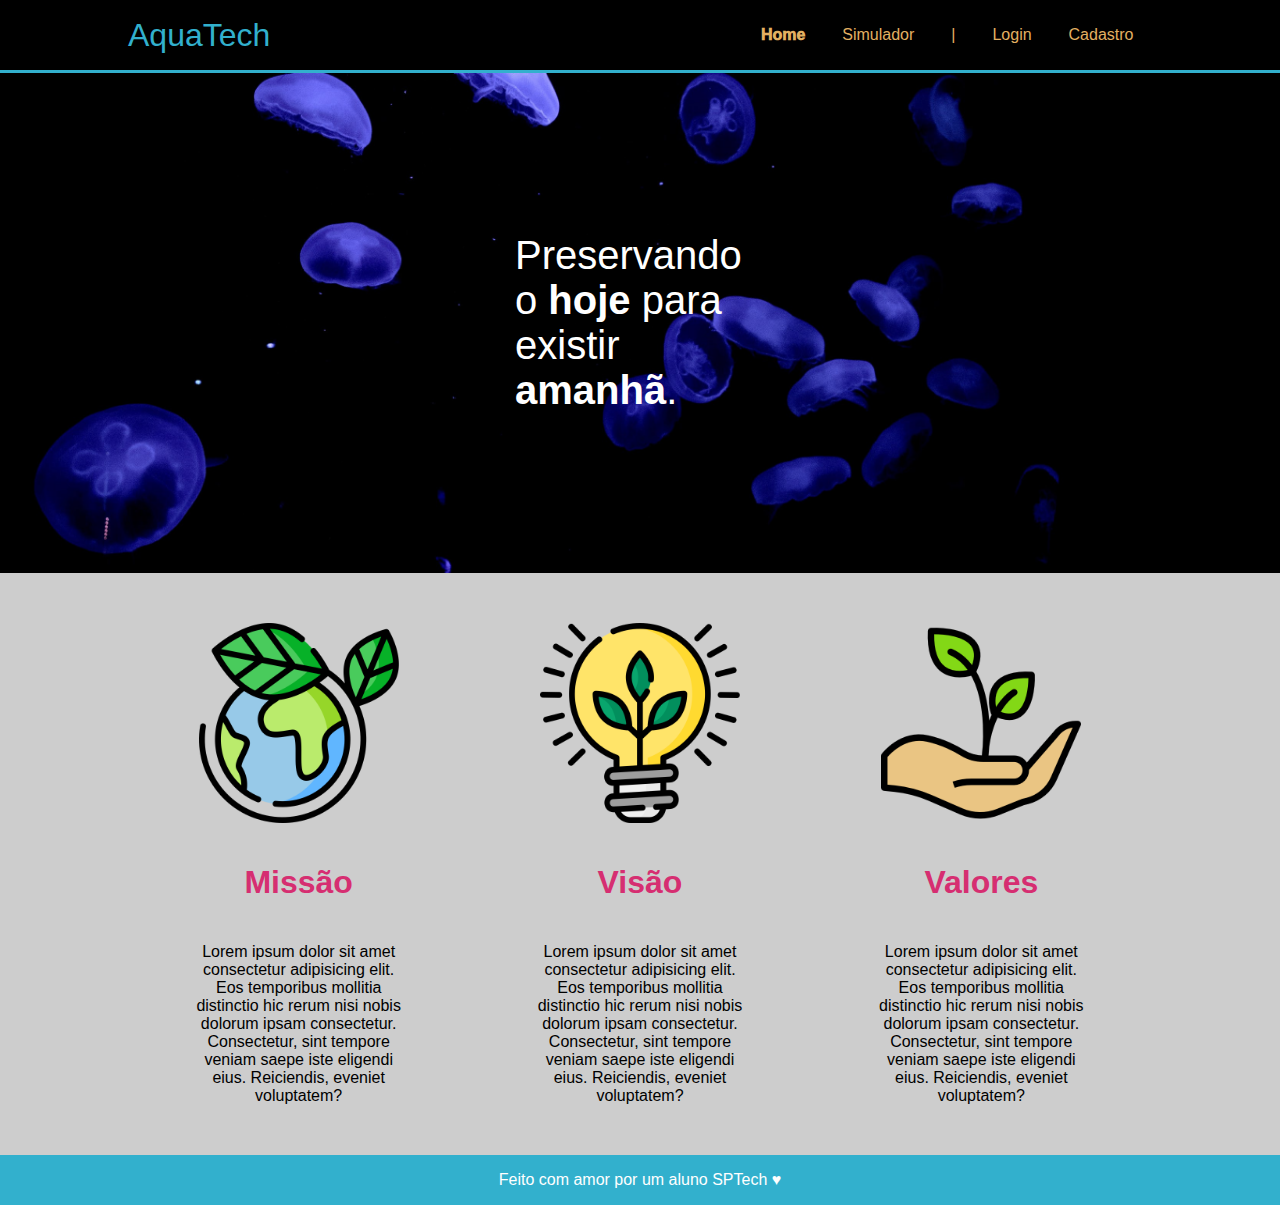
<file: index.html>
<!DOCTYPE html>
<html lang="pt-br">

<head>
    <meta charset="UTF-8">
    <meta http-equiv="X-UA-Compatible" content="IE=edge">
    <meta name="viewport" content="width=device-width, initial-scale=1.0">
    <link rel="stylesheet" href="css/style.css">
    <title>AcquaTec</title>
</head>

<body>
    <div class="header">
        <div class="container">
            <h1 id="title">AquaTech</h1>
            <ul id="buttonsHeader">
                <li><a href="#"><b>Home</b></a></li>
                <li><a href="https://google.com">Simulador</a></li>
                <li>|</li>
                <li><a href="html/login.html">Login</a></li>
                <li><a href="html/cadastro.html">Cadastro</a></li>
            </ul>
        </div>
    </div>
    <div class="banner">
        <div class="container">
            <p id="textBanner">Preservando o <span>hoje</span> para existir <span>amanhã</span>.</p>
        </div>
    </div>
    <div class="social">
        <div class="container">
            <div class="card">
                <img src="img/planet-earth_color.png" alt="">
                <h1>Missão</h1>
                <p>Lorem ipsum dolor sit amet consectetur adipisicing elit. Eos temporibus mollitia distinctio hic rerum
                    nisi nobis dolorum ipsam consectetur. Consectetur, sint tempore veniam saepe iste eligendi eius.
                    Reiciendis, eveniet voluptatem?</p>
            </div>
            <div class="card">
                <img src="img/lightbulb_color.png" alt="">
                <h1>Visão</h1>
                <p>Lorem ipsum dolor sit amet consectetur adipisicing elit. Eos temporibus mollitia distinctio hic rerum
                    nisi nobis dolorum ipsam consectetur. Consectetur, sint tempore veniam saepe iste eligendi eius.
                    Reiciendis, eveniet voluptatem?</p>
            </div>
            <div class="card">
                <img src="img/growth_color.png" alt="">
                <h1>Valores</h1>
                <p>Lorem ipsum dolor sit amet consectetur adipisicing elit. Eos temporibus mollitia distinctio hic rerum
                    nisi nobis dolorum ipsam consectetur. Consectetur, sint tempore veniam saepe iste eligendi eius.
                    Reiciendis, eveniet voluptatem?</p>
            </div>
        </div>
    </div>
    <div class="footer">
        <div class="container">
        <p>Feito com amor por um aluno SPTech &hearts;</p>
    </div>
    </div>

</body>

</html>
</file>
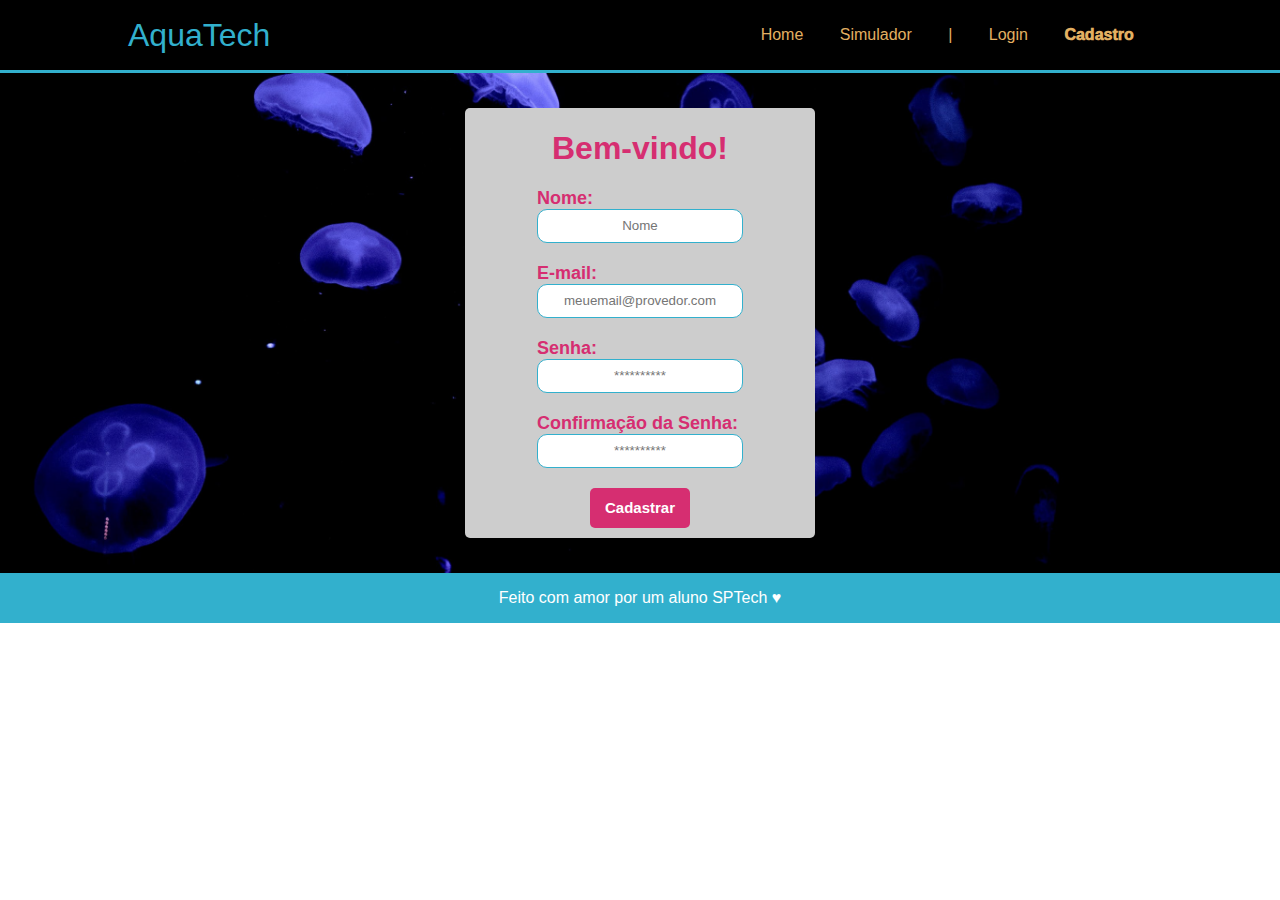
<file: html/cadastro.html>
<!DOCTYPE html>
<html lang="pt-br">

<head>
    <meta charset="UTF-8">
    <meta http-equiv="X-UA-Compatible" content="IE=edge">
    <meta name="viewport" content="width=device-width, initial-scale=1.0">
    <link rel="stylesheet" href="../css/style.css">
    <link rel="stylesheet" href="../css/style-form.css">
    <title>Cadastro</title>
</head>

<body>
    <div class="header">
        <div class="container">
            <h1 id="title">AquaTech</h1>
            <ul id="buttonsHeader">
                <li><a href="../index.html">Home</a></li>
                <li><a href="https://google.com">Simulador</a></li>
                <li>|</li>
                <li><a href="login.html">Login</a></li>
                <li><a href="#"><b>Cadastro</b></a></li>
            </ul>
        </div>
    </div>
    <div class="banner">
        <div class="container">
            <div class="form">
                <h1>Bem-vindo!</h1>
                <div class="campoIpt">
                    <h1 class="label">Nome:</h1>
                    <input type="text" id="ipt_nome" type="email" placeholder="Nome">
                </div>
                <div class="campoIpt">
                    <h1 class="label">E-mail:</h1>
                    <input type="text" id="ipt_email" type="email" placeholder="meuemail@provedor.com">
                </div>
                <div class="campoIpt">
                    <h1 class="label">Senha:</h1>
                    <input type="text" id="ipt_senha" type="password" placeholder="**********">
                </div>
                <div class="campoIpt">
                    <h1 class="label">Confirmação da Senha:</h1>
                    <input type="text" id="ipt_confirmaSenha" type="password" placeholder="**********">
                </div>
                <button>Cadastrar</button>
            </div>
        </div>
    </div>
    <div class="footer">
        <div class="container">
            <p>Feito com amor por um aluno SPTech &hearts;</p>
        </div>
    </div>

</body>

</html>
</file>
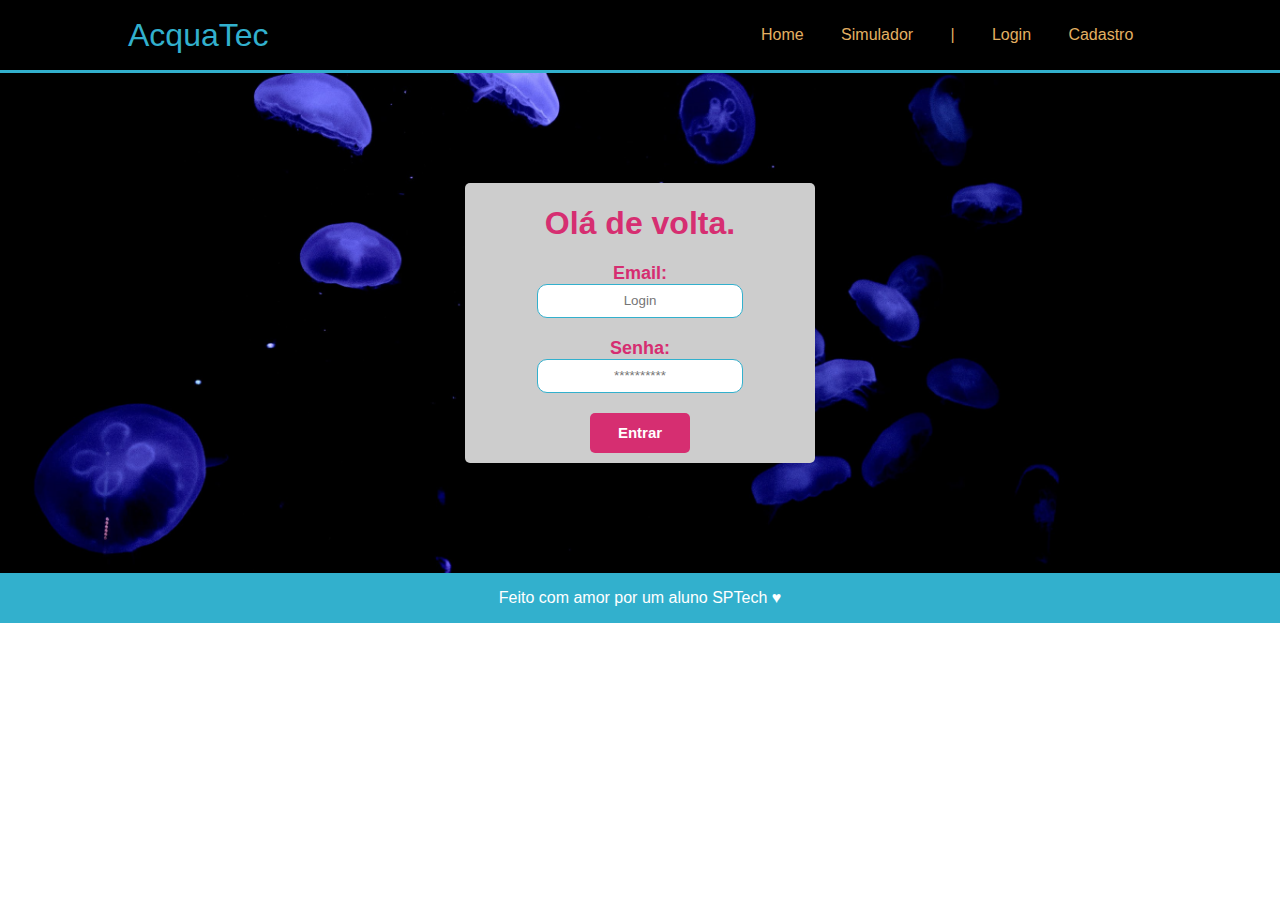
<file: html/login.html>
<!DOCTYPE html>
<html lang="pt-br">

<head>
    <meta charset="UTF-8">
    <meta http-equiv="X-UA-Compatible" content="IE=edge">
    <meta name="viewport" content="width=device-width, initial-scale=1.0">
    <link rel="stylesheet" href="../css/style.css">
    <link rel="stylesheet" href="../css/style-form.css">
    <title>Login</title>
</head>

<body>
    <div class="header">
        <div class="container">
            <h1 id="title">AcquaTec</h1>
            <ul id="buttonsHeader">
                <li><a href="">Home</a></li>
                <li><a href="https://google.com">Simulador</a></li>
                <li>|</li>
                <li><a href="">Login</a></li>
                <li><a href="">Cadastro</a></li>
            </ul>
        </div>
    </div>
    <div class="banner">
        <div class="container">
            <div class="form">
                <h1>Olá de volta.</h1>
                <h1 class="label">Email:</h1>
                <input type="text" id="ipt_email" type="email" placeholder="Login">
                <h1 class="label">Senha:</h1>
                <input type="text" id="ipt_senha" type="password" placeholder="**********">
                <button>Entrar</button>
            </div>
        </div>
    </div>
    <div class="footer">
        <div class="container">
        <p>Feito com amor por um aluno SPTech &hearts;</p>
    </div>
    </div>

</body>

</html>
</file>
<file: css/style.css>
*{
    font-family: Arial, Helvetica, sans-serif;
}

body{
    margin: 0;
}


/*CABEÇALHO*/

#title{
    margin: 0;
    color: #32b0cd;
    font-weight: 200;
}

.header{
    width: 100%;
    height: 70px;
    background-color: black;
    border-bottom: 3px #32b0cd solid;
    display: flex;
}

#buttonsHeader{
    width: 40%;
    list-style: none;
    display: flex;
    justify-content: space-around;
}

#buttonsHeader b{
   font-weight: 1000;
}

.container{
    width: 80%;
    display: flex;
    margin: auto;
}

.header .container{
    justify-content: space-between;
    align-items: center;
}

a, #buttonsHeader{
    text-decoration: none;
    color: #e3b062;
}

/*FIM CABEÇALHO*/

/*BANNER*/

.banner{
    width: 100%;
    height: 500px;
    background-image: url(../img/bg-jelly-fish-para_outras_pags.png);
    background-size: cover;
    color: white;
}

#textBanner{
    font-size: 40px;
    width: 250px;
}

.banner .container{
    justify-content: center;
    align-items: center;
    height: 100%;
}

span{
    font-weight: 800;
}

/*FIM BANNER*/

/*SOCIAL*/

.social{
    background-color: #cdcdcd;
}

.social .container{
    justify-content: space-around;
}

.social .container img{
    width: 200px;
    height: 200px;
    margin: 20px;
}

.container .card{
    margin-top: 30px;
    margin-bottom: 30px;
    display: flex;
    border-radius: 20px;
    width: 250px;
    flex-direction: column;
    align-items: center;
    text-align: center;
}
.container .card p{
    margin: 20px;
}
.container .card h1{
    color:#d62e71;
}
/*FIM SOCIAL*/

/*FOOTER*/

.footer{
    width: 100%;
    background-color: #32b0cd;
    color: white;
}

.footer .container{
    justify-content: center;
}

/*FIM FOOTER*/
</file>
<file: css/style-form.css>
.form{
    width: 350px;
    background-color: #cdcdcd;
    display: flex;
    flex-direction: column;
    padding: 0px;
    color: #d62e71;
    border-radius: 5px;
    align-items: center;
    padding-bottom: 10px;
}

.label{
    font-size: 18px;
    margin: 0;
}

input{
    border: solid 1px #32b0cd;
    border-radius: 10px;
    margin-bottom: 20px;
    height: 30px;
    width: 200px;
    text-align: center;
}

button{
    background-color: #d62e71;
    border: none;
    color: white;
    height: 30px;
    border-radius: 5px;
    width: 100px;
    height: 40px;
    font-weight: bold;
    font-size: 15px;
}
</file>
